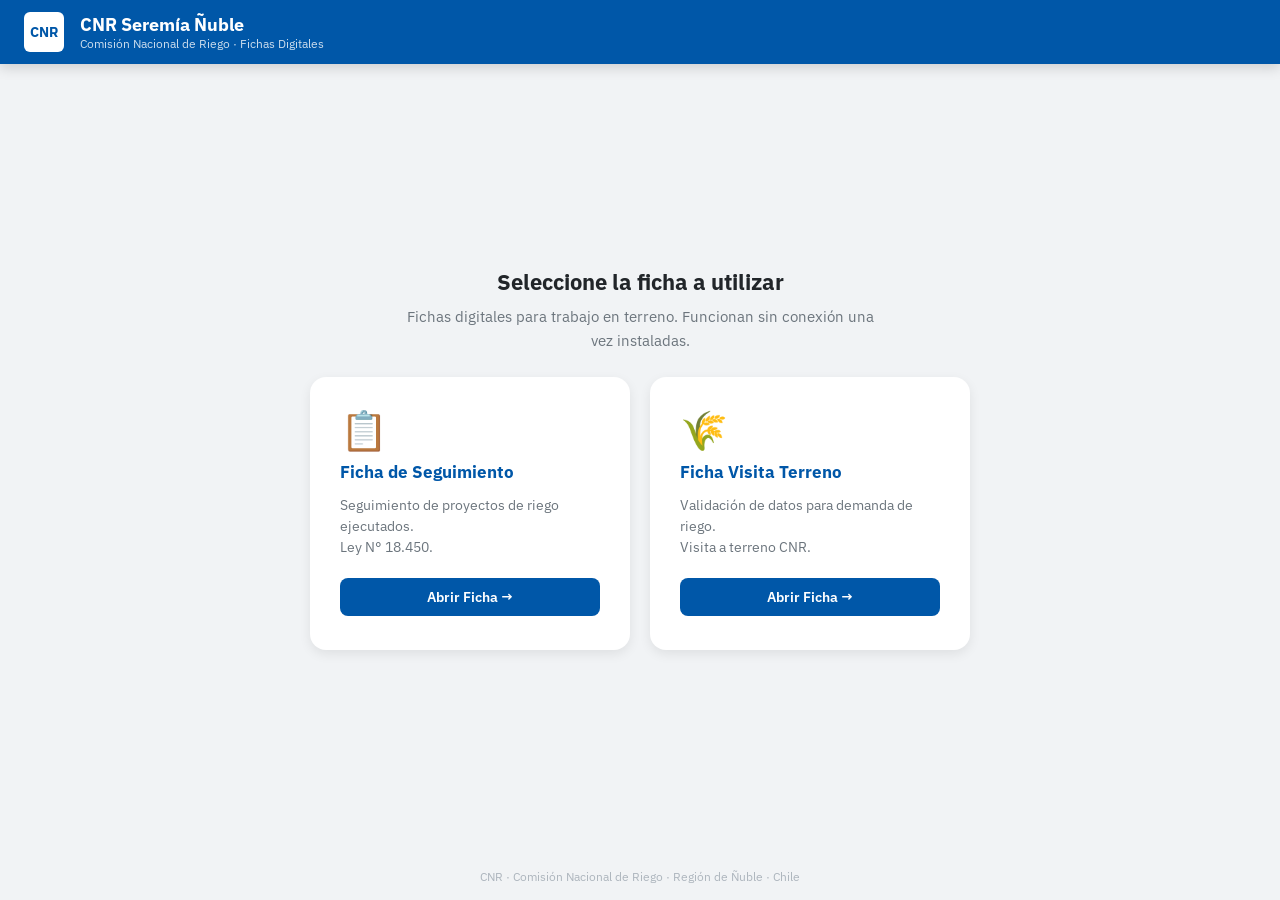
<file: index.html>
<!DOCTYPE html>
<html lang="es">
<head>
  <meta charset="UTF-8">
  <meta name="viewport" content="width=device-width, initial-scale=1.0">
  <meta name="theme-color" content="#0057A8">
  <title>CNR — Fichas Digitales</title>
  <link rel="preconnect" href="https://fonts.googleapis.com">
  <link href="https://fonts.googleapis.com/css2?family=IBM+Plex+Sans:wght@400;500;600;700&display=swap" rel="stylesheet">
  <style>
    *, *::before, *::after { box-sizing: border-box; margin: 0; padding: 0; }
    body {
      font-family: 'IBM Plex Sans', sans-serif;
      background: #F1F3F5;
      min-height: 100dvh;
      display: flex;
      flex-direction: column;
    }

    /* ── Header ── */
    header {
      background: #0057A8;
      color: white;
      padding: 0 24px;
      height: 64px;
      display: flex;
      align-items: center;
      gap: 16px;
      box-shadow: 0 4px 12px rgba(0,0,0,.15);
    }
    .header-logo {
      width: 40px;
      height: 40px;
      background: white;
      border-radius: 6px;
      display: flex;
      align-items: center;
      justify-content: center;
      font-weight: 700;
      color: #0057A8;
      font-size: .85rem;
      flex-shrink: 0;
    }
    .header-title { font-size: 1.1rem; font-weight: 700; }
    .header-sub   { font-size: .75rem; opacity: .8; }

    /* ── Main ── */
    main {
      flex: 1;
      display: flex;
      flex-direction: column;
      align-items: center;
      justify-content: center;
      padding: 40px 20px;
      gap: 24px;
    }

    .welcome {
      text-align: center;
      max-width: 480px;
    }
    .welcome h1 {
      font-size: 1.4rem;
      font-weight: 700;
      color: #212529;
      margin-bottom: 8px;
    }
    .welcome p {
      font-size: .95rem;
      color: #6C757D;
      line-height: 1.6;
    }

    /* ── Cards ── */
    .cards {
      display: flex;
      gap: 20px;
      flex-wrap: wrap;
      justify-content: center;
      width: 100%;
      max-width: 720px;
    }

    .card {
      background: white;
      border-radius: 16px;
      box-shadow: 0 4px 12px rgba(0,0,0,.08);
      padding: 32px 28px;
      flex: 1;
      min-width: 260px;
      max-width: 320px;
      display: flex;
      flex-direction: column;
      align-items: flex-start;
      gap: 12px;
      text-decoration: none;
      color: inherit;
      border: 2px solid transparent;
      transition: border-color .2s, box-shadow .2s, transform .15s;
    }
    .card:hover {
      border-color: #0057A8;
      box-shadow: 0 8px 24px rgba(0,87,168,.15);
      transform: translateY(-2px);
    }
    .card:active { transform: scale(.98); }

    .card-icon {
      font-size: 2.4rem;
      line-height: 1;
    }
    .card-title {
      font-size: 1.05rem;
      font-weight: 700;
      color: #0057A8;
    }
    .card-desc {
      font-size: .875rem;
      color: #6C757D;
      line-height: 1.5;
      flex: 1;
    }
    .card-btn {
      margin-top: 8px;
      background: #0057A8;
      color: white;
      border: none;
      border-radius: 8px;
      padding: 10px 20px;
      font-family: 'IBM Plex Sans', sans-serif;
      font-size: .875rem;
      font-weight: 600;
      cursor: pointer;
      width: 100%;
      text-align: center;
      transition: background .2s;
    }
    .card-btn:hover { background: #003F7A; }

    /* ── Footer ── */
    footer {
      text-align: center;
      padding: 16px;
      font-size: .75rem;
      color: #ADB5BD;
    }

    /* ── Responsive ── */
    @media (max-width: 600px) {
      .cards { flex-direction: column; align-items: center; }
      .card  { max-width: 100%; width: 100%; }
    }
  </style>
</head>
<body>

<header>
  <div class="header-logo">CNR</div>
  <div>
    <div class="header-title">CNR Seremía Ñuble</div>
    <div class="header-sub">Comisión Nacional de Riego · Fichas Digitales</div>
  </div>
</header>

<main>

  <div class="welcome">
    <h1>Seleccione la ficha a utilizar</h1>
    <p>Fichas digitales para trabajo en terreno. Funcionan sin conexión una vez instaladas.</p>
  </div>

  <div class="cards">

    <a class="card" href="/CNR/cnr-ficha_seguimiento/">
      <div class="card-icon">📋</div>
      <div class="card-title">Ficha de Seguimiento</div>
      <div class="card-desc">
        Seguimiento de proyectos de riego ejecutados.<br>
        Ley N° 18.450.
      </div>
      <div class="card-btn">Abrir Ficha →</div>
    </a>

    <a class="card" href="/CNR/cnr-ficha_visita/">
      <div class="card-icon">🌾</div>
      <div class="card-title">Ficha Visita Terreno</div>
      <div class="card-desc">
        Validación de datos para demanda de riego.<br>
        Visita a terreno CNR.
      </div>
      <div class="card-btn">Abrir Ficha →</div>
    </a>

  </div>

</main>

<footer>
  CNR · Comisión Nacional de Riego · Región de Ñuble · Chile
</footer>

</body>
</html>
</file>
